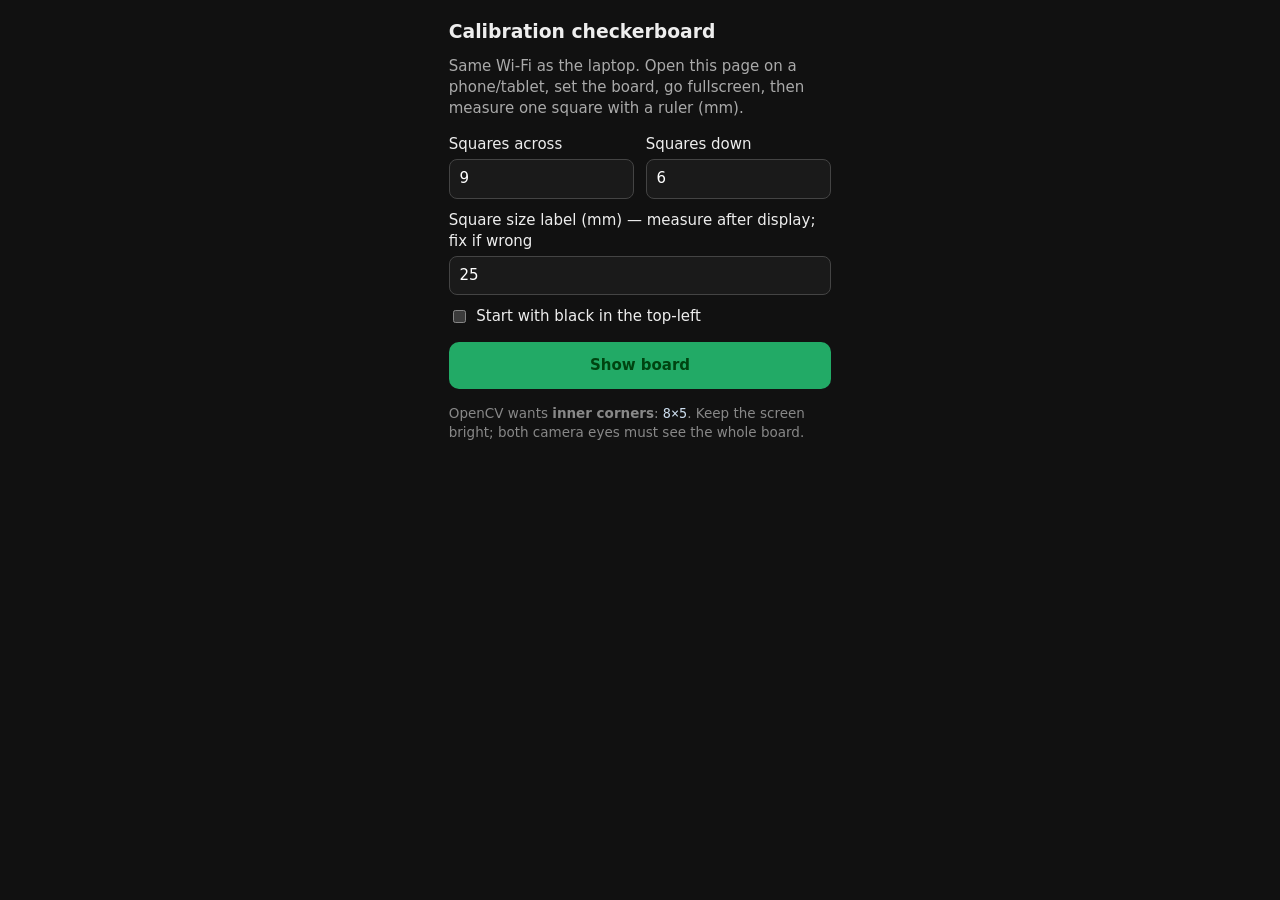
<file: src/stereo_depth/checkerboard/index.html>
<!doctype html>
<html lang="en">
<head>
  <meta charset="utf-8">
  <meta name="viewport" content="width=device-width, initial-scale=1, viewport-fit=cover">
  <meta name="apple-mobile-web-app-capable" content="yes">
  <title>Checkerboard</title>
  <style>
    :root { color-scheme: dark; }
    * { box-sizing: border-box; }
    html, body { margin: 0; height: 100%; background: #111; color: #eee; font: 15px/1.4 system-ui, sans-serif; }
    body.board-mode { background: #000; overflow: hidden; }
    #setup {
      max-width: 28rem;
      margin: 0 auto;
      padding: 1.25rem;
    }
    h1 { font-size: 1.25rem; margin: 0 0 .75rem; }
    p { color: #aaa; margin: 0 0 1rem; }
    label { display: grid; gap: .25rem; margin: 0 0 .75rem; }
    input[type="number"] {
      font: inherit;
      padding: .55rem .65rem;
      border: 1px solid #444;
      border-radius: 8px;
      background: #1a1a1a;
      color: #fff;
    }
    .row { display: grid; grid-template-columns: 1fr 1fr; gap: .75rem; }
    .check { display: flex; align-items: center; gap: .5rem; margin: .5rem 0 1rem; }
    button {
      font: inherit;
      width: 100%;
      padding: .85rem 1rem;
      border: 0;
      border-radius: 10px;
      background: #2a6; color: #041;
      font-weight: 600;
    }
    .hint { margin-top: 1rem; font-size: .9rem; color: #888; }
    code { color: #cde; }
    #board-wrap {
      display: none;
      position: fixed;
      inset: 0;
      background: #000;
      align-items: center;
      justify-content: center;
    }
    body.board-mode #setup { display: none; }
    body.board-mode #board-wrap { display: flex; }
    #board {
      display: grid;
      flex: none;
      background: #fff;
      /* size set in JS so squares are equal */
    }
    #board i {
      display: block;
      width: 100%;
      height: 100%;
      background: #fff;
    }
    #board i.black { background: #000; }
    #overlay {
      position: fixed;
      left: .5rem;
      bottom: .5rem;
      padding: .35rem .55rem;
      background: rgba(0,0,0,.55);
      color: #fff;
      font-size: .75rem;
      border-radius: 6px;
      pointer-events: none;
    }
    #exit {
      position: fixed;
      top: .5rem;
      right: .5rem;
      width: auto;
      padding: .45rem .7rem;
      background: rgba(40,40,40,.75);
      color: #fff;
      font-weight: 500;
      z-index: 2;
    }
  </style>
</head>
<body>
  <main id="setup">
    <h1>Calibration checkerboard</h1>
    <p>Same Wi‑Fi as the laptop. Open this page on a phone/tablet, set the board, go fullscreen, then measure one square with a ruler (mm).</p>

    <div class="row">
      <label>Squares across
        <input id="cols" type="number" min="3" max="30" value="9">
      </label>
      <label>Squares down
        <input id="rows" type="number" min="3" max="30" value="6">
      </label>
    </div>
    <label>Square size label (mm) — measure after display; fix if wrong
      <input id="squareMm" type="number" min="1" step="0.1" value="25">
    </label>
    <label class="check"><input id="invert" type="checkbox"> Start with black in the top-left</label>
    <button id="show" type="button">Show board</button>
    <p class="hint">OpenCV wants <strong>inner corners</strong>: <code id="corners">8×5</code>. Keep the screen bright; both camera eyes must see the whole board.</p>
  </main>

  <div id="board-wrap" aria-label="Checkerboard">
    <button id="exit" type="button">Exit</button>
    <div id="board"></div>
    <div id="overlay"></div>
  </div>

  <script>
    const colsEl = document.querySelector("#cols");
    const rowsEl = document.querySelector("#rows");
    const mmEl = document.querySelector("#squareMm");
    const invertEl = document.querySelector("#invert");
    const cornersEl = document.querySelector("#corners");
    const board = document.querySelector("#board");
    const overlay = document.querySelector("#overlay");

    function updateCorners() {
      const c = Math.max(2, Number(colsEl.value) || 9);
      const r = Math.max(2, Number(rowsEl.value) || 6);
      cornersEl.textContent = `${c - 1}×${r - 1}`;
    }
    colsEl.addEventListener("input", updateCorners);
    rowsEl.addEventListener("input", updateCorners);
    updateCorners();

    function buildBoard() {
      const cols = Math.max(3, Math.min(30, Number(colsEl.value) || 9));
      const rows = Math.max(3, Math.min(30, Number(rowsEl.value) || 6));
      const mm = Number(mmEl.value) || 25;
      const invert = invertEl.checked;
      colsEl.value = cols;
      rowsEl.value = rows;

      const maxW = window.innerWidth;
      const maxH = window.innerHeight;
      const side = Math.floor(Math.min(maxW / cols, maxH / rows));
      board.style.gridTemplateColumns = `repeat(${cols}, ${side}px)`;
      board.style.gridTemplateRows = `repeat(${rows}, ${side}px)`;
      board.style.width = `${side * cols}px`;
      board.style.height = `${side * rows}px`;
      board.replaceChildren();
      for (let y = 0; y < rows; y += 1) {
        for (let x = 0; x < cols; x += 1) {
          const cell = document.createElement("i");
          const black = ((x + y) % 2 === 0) === invert;
          if (black) cell.className = "black";
          board.append(cell);
        }
      }
      overlay.textContent = `${cols}×${rows} squares · inner corners ${cols - 1}×${rows - 1} · label ${mm} mm/square · measure to confirm`;
      updateCorners();
    }

    async function enterBoard() {
      buildBoard();
      document.body.classList.add("board-mode");
      try {
        if (document.documentElement.requestFullscreen) {
          await document.documentElement.requestFullscreen();
        } else if (document.documentElement.webkitRequestFullscreen) {
          await document.documentElement.webkitRequestFullscreen();
        }
      } catch (_) {
        /* iOS often blocks fullscreen; board-mode still works */
      }
      screen.orientation?.lock?.("landscape").catch(() => {});
    }

    async function exitBoard() {
      document.body.classList.remove("board-mode");
      if (document.fullscreenElement || document.webkitFullscreenElement) {
        try {
          await (document.exitFullscreen?.() || document.webkitExitFullscreen?.());
        } catch (_) {}
      }
    }

    document.querySelector("#show").addEventListener("click", enterBoard);
    document.querySelector("#exit").addEventListener("click", exitBoard);
    window.addEventListener("resize", () => {
      if (document.body.classList.contains("board-mode")) buildBoard();
    });
    window.addEventListener("keydown", (event) => {
      if (event.key === "Escape") exitBoard();
    });
  </script>
</body>
</html>
</file>
